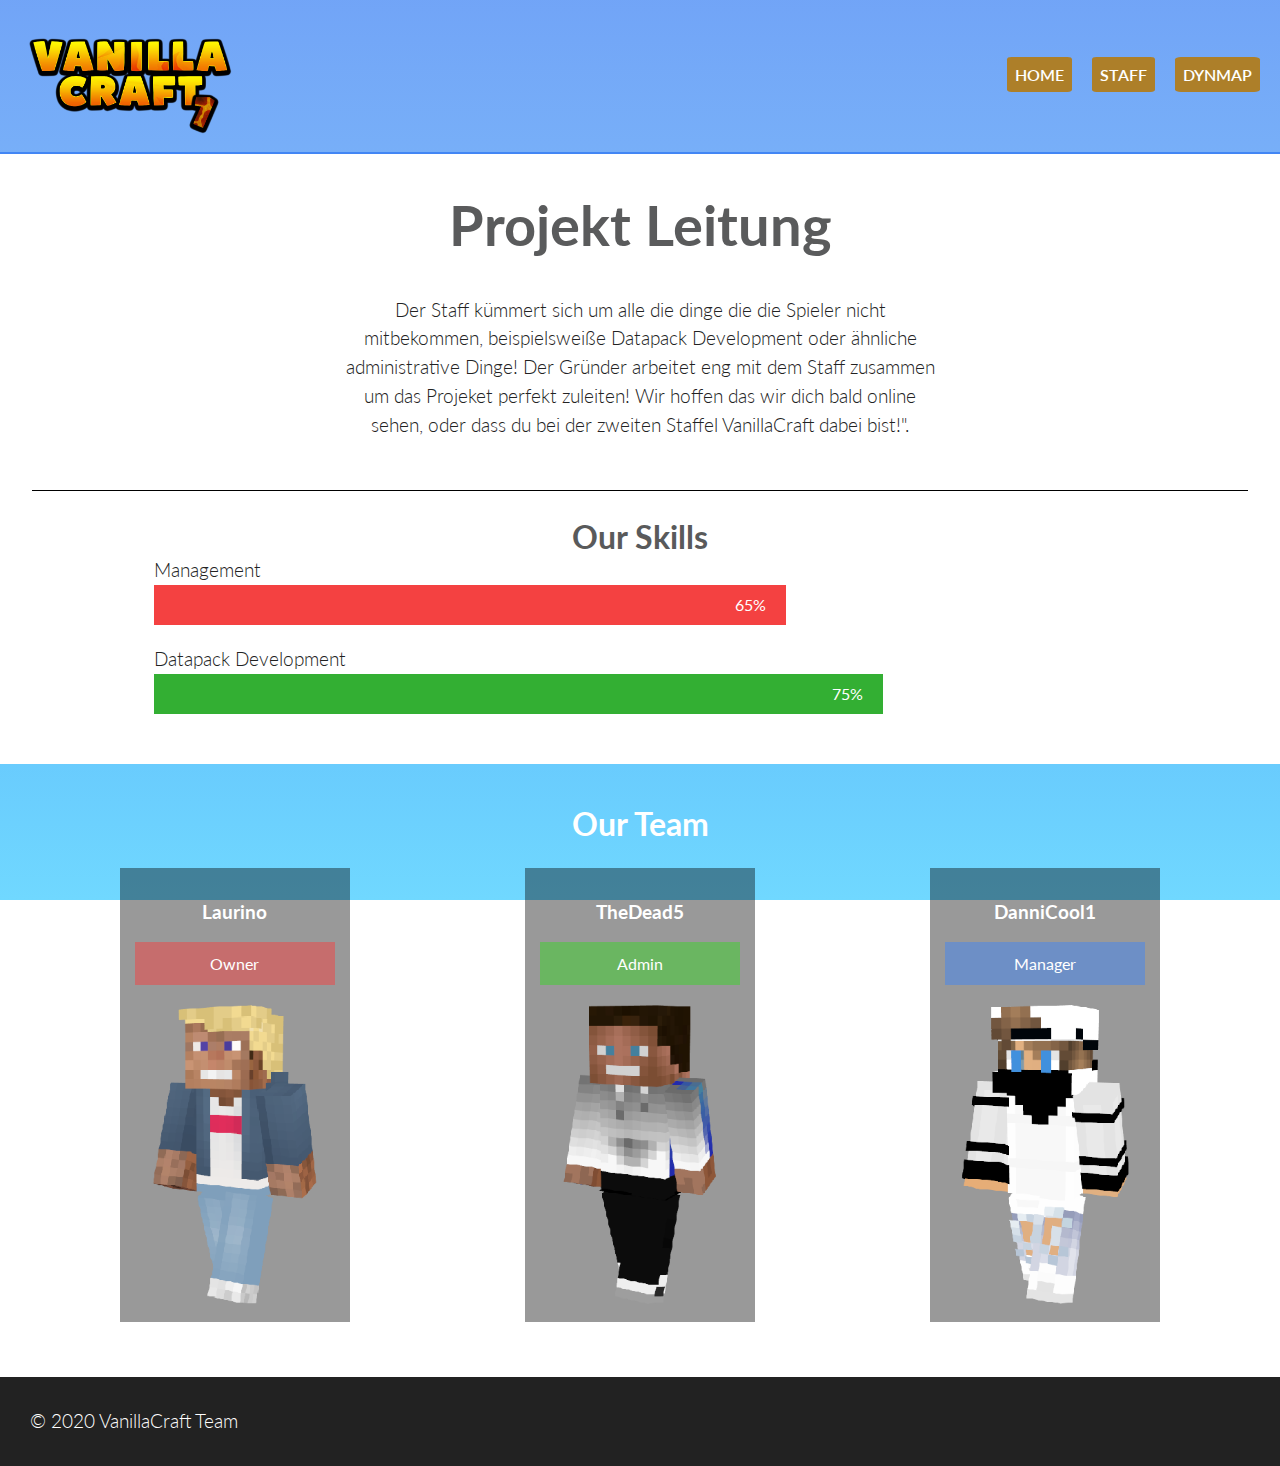
<file: staff.html>
<!-- Proudly created by BlexieKing -->
<!-- https://www.spigotmc.org/members/blexieking.168027 -->

<!DOCTYPE html>
<html>
<head>
	<title>VanillaCraft - Staff Page</title>
	<meta name="description" content="MyServer staff.">
	<meta name="keywords" content="MyServer, MyServer.com, Minecraft Server, Minecraft, Fun, Play, Info, Website, Official">
	<meta name="viewport" content="width=device-width, initial-scale=1.0">
	<meta charset="utf-8">
	<link href="https://fonts.googleapis.com/css?family=Lato" rel="stylesheet">
	<link rel="stylesheet" href="css/stylesheet.css">
	<link rel="shortcut icon" type="image/png" sizes="32x32" href="img/favicon.png?">
	<link rel="stylesheet" type="text/css" href="css/staff.css">
</head>
<body>
	<div class="container">
		<header>
			<div class="header">
				<div class="logo">
					<!-- In the img folder, upload your logo. -->
					<!-- Make sure to name it 'logo.png'! -->
					<a href="/vanillacraftde"><img src="img/logo.png" alt="VanillaCraft logo"></a>
				</div>

				<ul class="nav">
					<li><a href="./">Home</a></li>
					<li><a href="./staff.html">Staff</a></li>
					<li><a href="http://51.89.74.84:8123/#">Dynmap</a></li>
				</ul>
			</div>
		</header>

		<div class="main-content">
			<div class="about-staff">
				<div class="abt-epr">
					<h1 class="fade">Projekt Leitung</h1>
					<p>Der Staff kümmert sich um alle die dinge die die Spieler nicht mitbekommen, beispielsweiße Datapack Development oder ähnliche administrative Dinge! Der Gründer arbeitet eng mit dem Staff zusammen um das Projeket perfekt zuleiten! Wir hoffen das wir dich bald online sehen, oder dass du bei der zweiten Staffel VanillaCraft dabei bist!".</p>
				</div>
				<div class="prev-epr">
					<h2>Our Skills</h2>

					<div class="meter-container">
						<p>Management</p>
						<div class="meter ma">
							<div class="skills">65%</div>
						</div>
					</div>
					<div class="meter-container">
						<p>Datapack Development</p>
						<div class="meter mb">
							<div class="skills">75%</div>
						</div>
					</div>
				</div>
			</div>
		</div>
			<div class="staff">
				<h2>Our Team</h2>
				<div class="staff-team">
					<div>
						<h3>Laurino</h3>
						<div class="owner">Owner</div>
						<img src="img/laurino.png">
					</div>

					<div>
						<h3>TheDead5</h3>
						<div class="admin">Admin</div>
						<img src="img/thedead.png">
					</div>

					<div>
						<h3>DanniCool1</h3>
						<div class="manager">Manager</div>
						<img src="img/dannicool.png">
					</div>
				</div>
			</div>
		</div>

		<footer>
			<p>&copy; 2020 VanillaCraft Team</p>
			<!-- Remove this part below if you want! -->
		</footer>

	</div>

	<script src="https://code.jquery.com/jquery-1.11.2.min.js" type="text/javascript"></script>
	<script src="js/main.js" type="text/javascript"></script>
</body>
</html>
</file>
<file: css/stylesheet.css>
/* Global */

body {
	font-family: Helvetica;
	margin: 0;
	font-family: Lato;
	color: #222;
	box-sizing: border-box;
}

p {
	margin: 0;
	font-size: 1.2em;
	font-weight: 300;
	line-height: 1.5em;
}

h1 {
	font-size: 1.8em;
}

h2 {
	font-size: 2em;
}

h1,
h2 {
	color: #595a5b;
}

a {
	color: cyan;
}

/* Header */

header {
	background: linear-gradient(rgba(66,134,244,0.75), rgba(112,216,255,0.75)) fixed;;
	width: 100%;
	text-align: center;
	border-bottom: 2px solid #4286f4;
	box-sizing: border-box;
}


.nav a {
	background-color: #ad7f29;
	color: white;
	text-decoration: none;
	padding: 4px;
	border-radius: 7%;
}

.header {
	display: flex;
	justify-content: center;
	align-items: center;
	flex-wrap: wrap;
	padding-right: 20px;
}

header h1 {
	color: white;
	padding-top: 50px;
}

.nav {
	list-style: none;
	display: flex;
}

.nav:not(:first-child) li {
	margin-left: 20px;
}

.nav li {
	text-transform: uppercase;
	font-weight: 600;
}

.logo {
	transition-duration: 0.5s;
}

.logo img {
	width: 200px;
	margin-left: 30px;
	margin-top: 10px;
}

.logo:hover {
	transform: scale(1.05);
}

.nav {
	padding: 18px 0 20px 0;
}

/* Main Content */

.main-content {
	width: 95%;
	text-align: center;
	margin: 0 auto;
}

/* Footer */

footer {
	background-color: #222;
	color: white;
	padding: 30px 0;
	margin-top: 50px;
	display: flex;
	justify-content: space-between;
}

footer p {
	padding: 0 0 0 30px;
}

/* Media Queries */
@media(min-width: 700px) {
	h1 {
		font-size: 3.5em;
	}
	.header {
		justify-content: space-between;
		padding-right: none;
	}
	.picture-container {
		padding: 0 10px 0 0;
	}
	.nav a {
		padding: 8px;
	}
}
</file>
<file: css/staff.css>
/* About */
h2 {
	margin-bottom: 0;
}

.about-staff {
	display: flex;
	justify-content: space-between;
	flex-wrap: wrap;
}

.prev-epr {
	margin: 30px auto 0 auto;
	margin-bottom: 30px;
	border-top: 1px solid black;
}

.about-epr,
.prev-epr {
	flex: 1 0 100%;
}

.abt-epr p {
	width: 50%;
	margin: 0 auto;
	padding-bottom: 20px;
}

/* Meter */
.meter-container {
	text-align: left;
	width: 80%;
	margin: 0 auto;
	padding-bottom: 20px;
}

.meter {
	width: 100%;
	background: #595a5b;
}

.skills {
	text-align: right;
	padding-right: 20px;
	line-height: 40px;
	color: white;
}


/* Staff */
.staff-team {
	display: flex;
	justify-content: space-around;
	flex-wrap: wrap;
	margin: 20px auto 10px auto;
	width: 95%;
}

.staff {
	background: linear-gradient(#4286f4, #70d8ff) fixed;
	padding: 40px 0;
}

.staff h2 {
	color: white;
	text-align: center;
	margin-top: 0;
}

.staff-team > div {
	padding: 15px;
	margin: 5px;
	background-color: rgba(0,0,0,0.4);
	color: white;
	text-align: center;
}

.staff-team img {
	width: 200px;
	margin-top: 20px;
}

.ma {width: 65%; background: #f44141;}
.mb {width: 75%; background: #33af33;}
.mc {width: 100%; background: #4286f4;}

.owner,
.manager,
.admin {
	padding: 12px;
}

.owner {background-color: rgba(244, 65, 65, .5);}
.manager {background-color: rgba(66, 134, 244, .5);}
.admin {background-color: rgba(59, 211, 42, .5);}

/* Footer */
footer {
	margin-top: 0;
}
</file>
